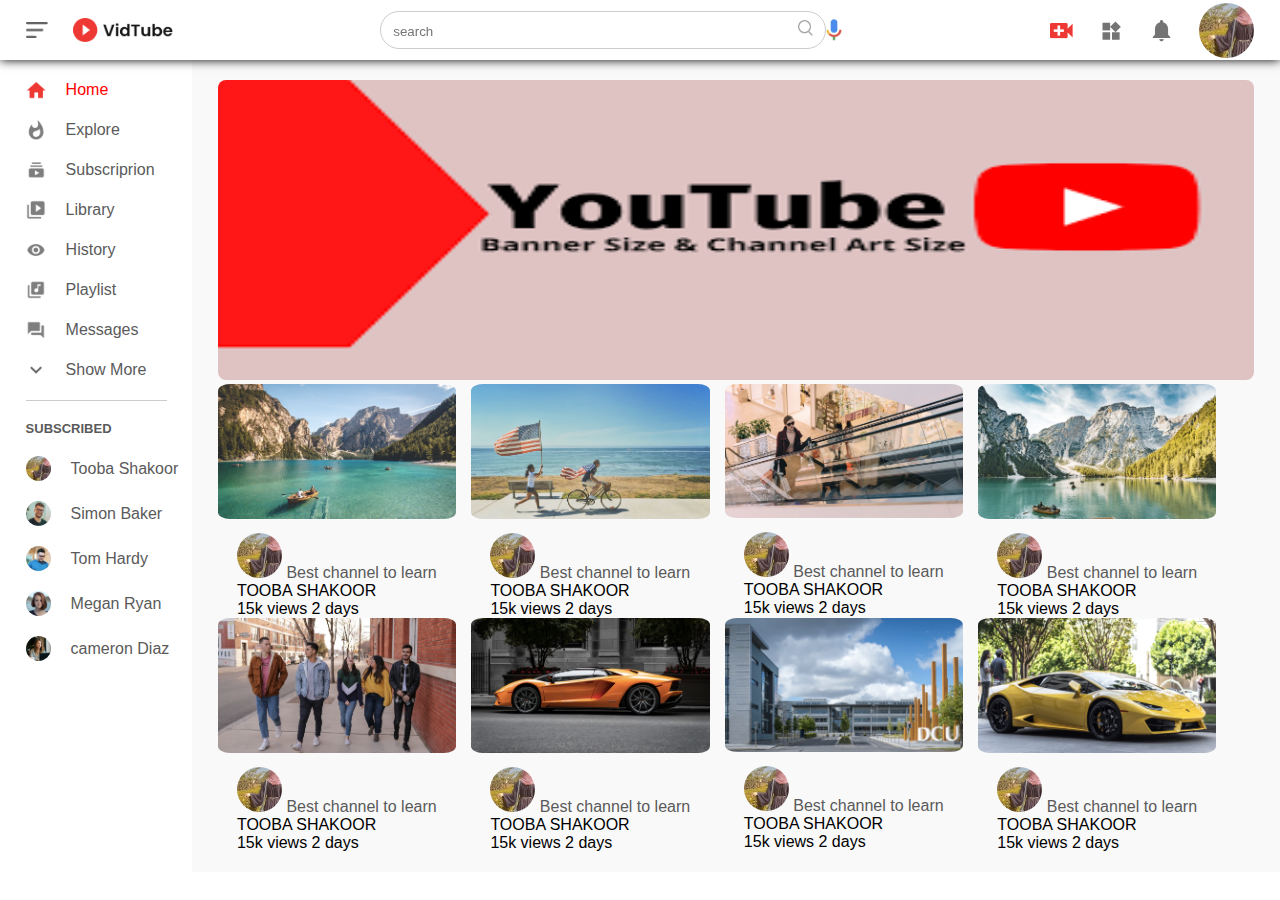
<file: index.html>
<!DOCTYPE html>
<html lang="en">
<head>
    <meta charset="UTF-8">
    <meta name="viewport" content="width=device-width, initial-scale=1.0">
    <title>youtube clone</title>
    <link href="style.css"  rel="stylesheet" type="text/css">
    <link href="video play/video1.html">
    <link href="video play/video2.html">
    <link href="video play/video3.html">
</head>
<body>
    
    
    <nav class="flex-div" >
    <div class="nav-left flex-div">
        <img src="images/menu.png" class="menu-icon">
        <img src="images/logo.png"class="logo">
    </div>
    <div class="nav-middle flex-div">
        <div class="search-box"class= "flex-div">
            <input type="text" placeholder="search">
            <img src="images/search.png" >
        </div>
        <img src="images/voice-search.png" class=" mic-icon">
    </div>
    <div class="nav-right flex-div">
        <img src="images/upload.png">
        <img src="images/more.png">
        <img src="images/notification.png">
        <img src="images/jack2.jpg" class="user-icon"> 
    </div>
 </nav>
                <!--  -----------main -------------------------    -->
    <div class="sidebar">
        <div class="shortcut-links">
            <a href=""><img src="images/home.png"><p>Home</p></a>
            <a href=""><img src="images/explore.png"><p>Explore</p></a>
            <a href=""><img src="images/subscriprion.png"><p>Subscriprion</p></a>
            <a href=""><img src="images/library.png"><p>Library</p></a>
            <a href=""><img src="images/history.png"><p>History</p></a>
            <a href=""><img src="images/playlist.png"><p>Playlist</p></a>
            <a href=""><img src="images/messages.png"><p>Messages</p></a>
            <a href=""><img src="images/show-more.png"><p>Show More</p></a>
            <hr/>
        </div>
        <div class="subscribed-list">
            <h3>SUBSCRIBED</h3>
            <a href=""><img src="images/jack2.jpg" ><p>Tooba Shakoor</p></a>
            <a href=""><img src="images/simon.png" ><p>Simon Baker</p></a>
            <a href=""><img src="images/tom.png" ><p>Tom Hardy</p></a>
            <a href=""><img src="images/megan.png" ><p>Megan Ryan</p></a>
            <a href=""><img src="images/cameron.png" ><p>cameron Diaz</p></a>
        </div>
    </div>
                 <!-- -------------------- main---------------->


   <div class="container">
        <div class="banner">
            <img src="images/youtube.png" height="300px" width="100%">
        </div>
    
    <div class="img-vid">
        <div class="vid-list">
            <a href="video play/video1.html"><img src="images/thumbnail1.png" ></a>
            <div class="vid-info">
                <img src="images/jack2.jpg" style="width: 45px; border-radius: 50%;">
                <a href="video play/video1.html">Best channel to learn</a>
                <p>TOOBA SHAKOOR</p>
                <p>15k views 2 days</p>
            </div>
        </div>
        <div class="vid-list">
            <a href="video play/video1.html"><img src="images/thumbnail2.png"></a>
            <div class="vid-info">
                <img src="images/jack2.jpg" style="width: 45px; border-radius: 50%;">
                <a href="">Best channel to learn</a>
                <p>TOOBA SHAKOOR</p>
                <p>15k views 2 days</p>
            </div>
        </div>
        <div class="vid-list">
            <a href="video play/video1.html"><img src="images/thumbnail3.png"></a>
            <div class="vid-info">
                <img src="images/jack2.jpg" style="width: 45px; border-radius: 50%;">
                <a href="">Best channel to learn</a>
                <p>TOOBA SHAKOOR</p>
                <p>15k views 2 days</p>
            </div>
        </div>
        <div class="vid-list">
            <a href="video play/video1.html"><img src="images/thumbnail4.png"></a>
            <div class="vid-info">
                <img src="images/jack2.jpg" style="width: 45px; border-radius: 50%;">
                <a href="">Best channel to learn</a>
                <p>TOOBA SHAKOOR</p>
                <p>15k views 2 days</p>
            </div>
        </div>
    </div>
    <div class="img-vid">
        <div class="vid-list">
            <a href="video play/video1.html"><img src="images/thumbnail5.png" ></a>
            <div class="vid-info">
                <img src="images/jack2.jpg" style="width: 45px; border-radius: 50%;">
                <a href="">Best channel to learn</a>
                <p>TOOBA SHAKOOR</p>
                <p>15k views 2 days</p>
            </div>
        </div>
        <div class="vid-list">
            <a href="video play/video1.html"><img src="images/thumbnail6.png"></a>
            <div class="vid-info">
                <img src="images/jack2.jpg" style="width: 45px; border-radius: 50%;">
                <a href="">Best channel to learn</a>
                <p>TOOBA SHAKOOR</p>
                <p>15k views 2 days</p>
            </div>
        </div>
        <div class="vid-list">
            <a href="video play/video1.html"><img src="images/thumbnail7.png"></a>
            <div class="vid-info">
                <img src="images/jack2.jpg" style="width: 45px; border-radius: 50%;">
                <a href="">Best channel to learn</a>
                <p>TOOBA SHAKOOR</p>
                <p>15k views 2 days</p>
            </div>
        </div>
        <div class="vid-list">
            <a href="video play/video1.html"><img src="images/thumbnail8.png"></a>
            <div class="vid-info">
                <img src="images/jack2.jpg" style="width: 45px; border-radius: 50%;">
                <a href="">Best channel to learn</a>
                <p>TOOBA SHAKOOR</p>
                <p>15k views 2 days</p>
            </div>
        </div>
    </div>
   
</body>
</html>
</file>
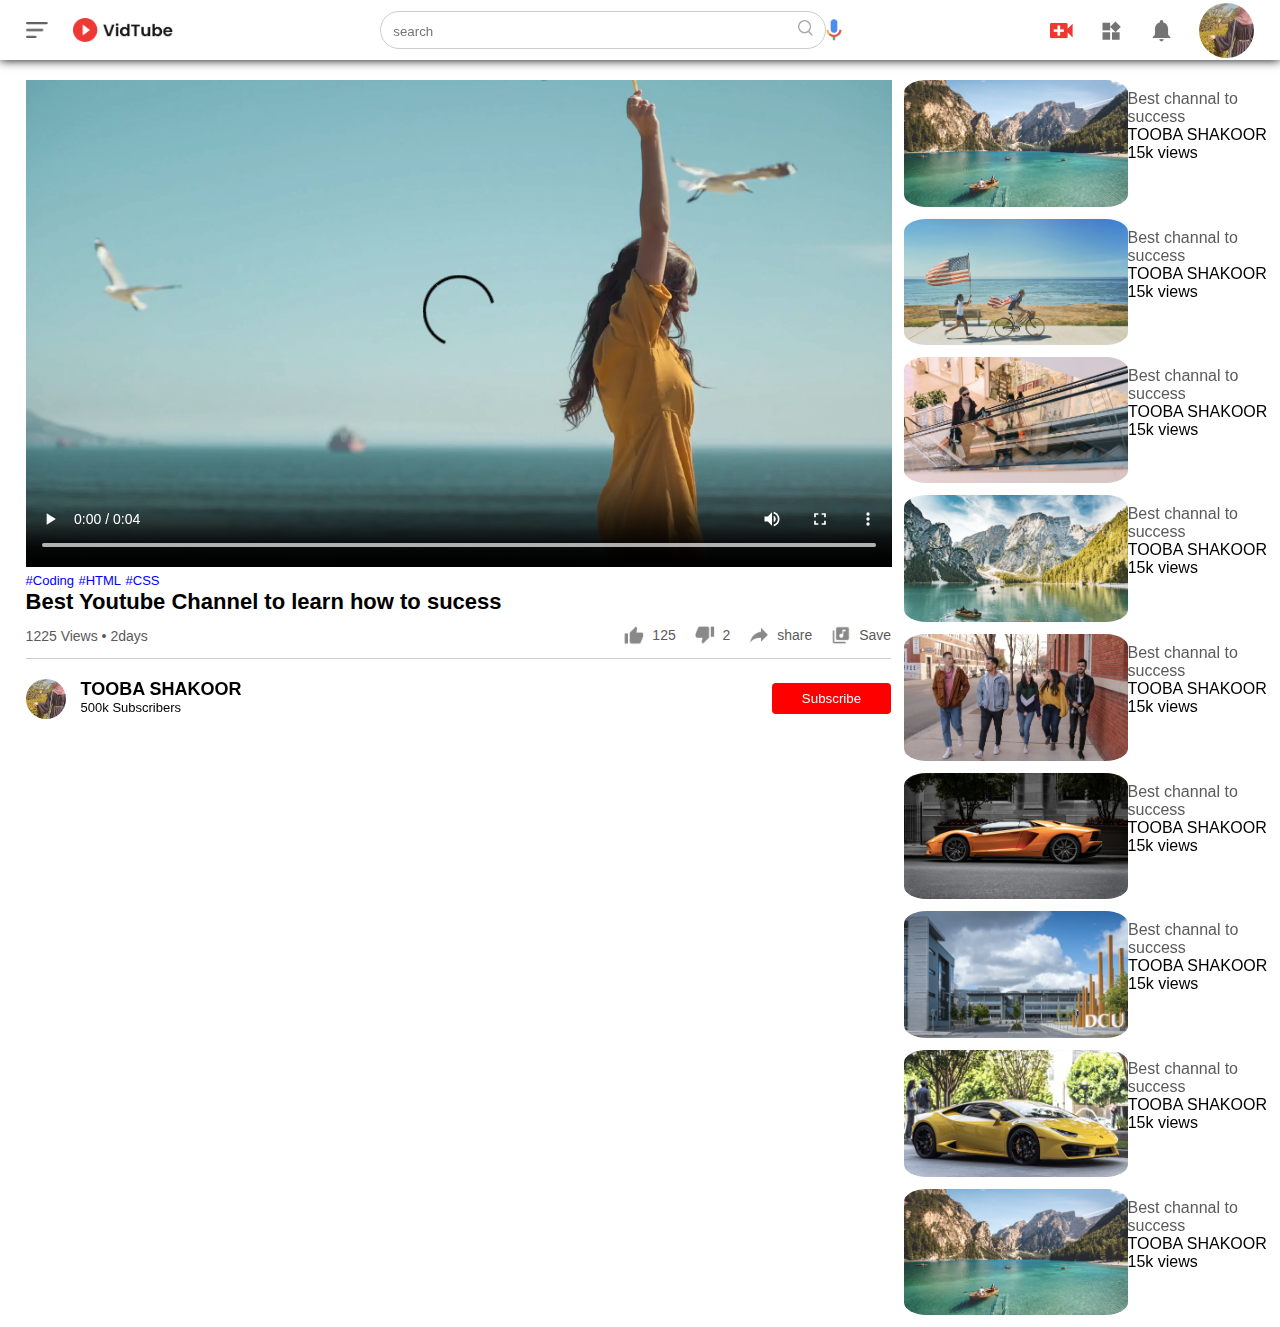
<file: video play/video1.html>
<!DOCTYPE html>
<html lang="en">
<head>
    <meta charset="UTF-8">
    <meta name="viewport" content="width=device-width, initial-scale=1.0">
    <title>play Video </title>
    <link  href="../style.css"rel="stylesheet" type="text/css">
    <link href="../index.html">
    
</head>
<body>
     
    <nav class="flex-div" >
        <div class="nav-left flex-div">
            <img src="../images/menu.png" class="menu-icon">
            <img src="../images/logo.png"class="logo">
        </div>
        <div class="nav-middle flex-div">
            <div class="search-box"class= "flex-div">
                <input type="text" placeholder="search">
                <img src="../images/search.png" >
            </div>
            <img src="../images/voice-search.png" class=" mic-icon">
        </div>
        <div class="nav-right flex-div">
            <img src="../images/upload.png">
            <img src="../images/more.png">
            <img src="../images/notification.png">
            <img src="../images/jack2.jpg" class="user-icon"> 
        </div>
     </nav>
     <div class="play-container">
        <div class="row">
            <div class="play-video">
        <video controls autoplay >
            <source src="../images/video.mp4" type="video/mp4">
        </video>
            <div class="tags">
                <a href="">#Coding</a> <a href="">#HTML</a> <a href="">#CSS</a>
            </div>
            <h3>Best Youtube Channel to learn how to sucess</h3>
    <div class="play-video-info">
        <P>1225 Views &bull; 2days</P>
        <div>
            <a href=""><img src="../images/like.png">125</a>
            <a href=""><img src="../images/dislike.png">2</a>
            <a href=""><img src="../images/share.png">share</a>
            <a href=""><img src="../images/save.png">Save</a>
        </div>
    </div>
    <hr>
    <div class="publisher">
        <img src="../images/jack2.jpg">
        <div>
            <p>TOOBA SHAKOOR</p>
            <span> 500k Subscribers</span>
        </div>
        <button type="button">Subscribe</button>
    </div>




            </div>
            <div class="right-sidebar">

                <div class="side-video-list">
              <a href=""class="smaall-thumbnail"><img src="../images/thumbnail1.png" ></a>
                    <div class="vid-info">
                        <a href="">Best channal to success</a>
                        <p>TOOBA SHAKOOR</p>
                        <P>15k views</P>
                    </div>
                </div>
                <div class="side-video-list">
                    <a href=""class="smaall-thumbnail"><img src="../images/thumbnail2.png" ></a>
                          <div class="vid-info">
                              <a href="">Best channal to success</a>
                              <p>TOOBA SHAKOOR</p>
                              <P>15k views</P>
                          </div>
                      </div>
                      <div class="side-video-list">
                        <a href=""class="smaall-thumbnail"><img src="../images/thumbnail3.png" ></a>
                              <div class="vid-info">
                                  <a href="">Best channal to success</a>
                                  <p>TOOBA SHAKOOR</p>
                                  <P>15k views</P>
                              </div>
                          </div>
                          <div class="side-video-list">
                            <a href=""class="smaall-thumbnail"><img src="../images/thumbnail4.png" ></a>
                                  <div class="vid-info">
                                      <a href="">Best channal to success</a>
                                      <p>TOOBA SHAKOOR</p>
                                      <P>15k views</P>
                                  </div>
                              </div>
                              <div class="side-video-list">
                                <a href=""class="smaall-thumbnail"><img src="../images/thumbnail5.png" ></a>
                                      <div class="vid-info">
                                          <a href="">Best channal to success</a>
                                          <p>TOOBA SHAKOOR</p>
                                          <P>15k views</P>
                                      </div>
                                  </div>
                                  <div class="side-video-list">
                                    <a href=""class="smaall-thumbnail"><img src="../images/thumbnail6.png" ></a>
                                          <div class="vid-info">
                                              <a href="">Best channal to success</a>
                                              <p>TOOBA SHAKOOR</p>
                                              <P>15k views</P>
                                          </div>
                                      </div>
                                      <div class="side-video-list">
                                        <a href=""class="smaall-thumbnail"><img src="../images/thumbnail7.png" ></a>
                                              <div class="vid-info">
                                                  <a href="">Best channal to success</a>
                                                  <p>TOOBA SHAKOOR</p>
                                                  <P>15k views</P>
                                              </div>
                                          </div>
                                          <div class="side-video-list">
                                            <a href=""class="smaall-thumbnail"><img src="../images/thumbnail8.png" ></a>
                                                  <div class="vid-info">
                                                      <a href="">Best channal to success</a>
                                                      <p>TOOBA SHAKOOR</p>
                                                      <P>15k views</P>
                                                  </div>
                                              </div><div class="side-video-list">
                                                <a href=""class="smaall-thumbnail"><img src="../images/thumbnail1.png" ></a>
                                                      <div class="vid-info">
                                                          <a href="">Best channal to success</a>
                                                          <p>TOOBA SHAKOOR</p>
                                                          <P>15k views</P>
                                                      </div>
                                                  </div>


            </div>
        </div>
     </div>
             
</body>
</html>
</file>
<file: style.css>
*{
    margin: 0;
    padding: 0;
    font-family: 'poppins', sans-serif;
    box-sizing: border-box;
}
a{
    text-decoration: none;
    color: #5a5a5a;
}
img{
    cursor: pointer;
}
.flex-div{
    display: flex;
    align-items: center;
}
nav{
    height: 60px;
    padding: 10px 2%;
    justify-content: space-between;
    box-shadow: 0 0 10px rgba(0, 0, 0, 2);
    background: #fff;
    position: sticky;
    top: 0;
    z-index: 10;
}
.nav-right img{
    width: 25px;
    margin-right: 25px;
}
.nav-right .user-icon{
    width: 55px;
    border-radius: 50%;
    margin-right: 0;
}
.nav-left .menu-icon{
    width: 22px;
    margin-right: 25px;
}
.nav-left .logo{
    width: 100px;
}
.nav-middle .mic-icon{
    width: 16px;
}
.nav-middle .search-box{
    border: 1px solid #ccc;
    margin-right:  15 px;
    padding: 8px 12px;
    border-radius:  25px;
}
.nav-middle .search-box input{
     width:  400px;
     border: 0;
     outline: 0;
     background: transparent;
}
.nav-middle .search-box img{
    width: 15px;
}

    /* ------------ sidebar-----------*/

.sidebar{
    background: #fff;
    width: 15%;
    height: 100vh;
    position: fixed;
    top: 0;
    padding-left:  2%;
    padding-top: 80px;
}
.shortcut-links a img{
    width:  20px;
    margin-right:  20px;
}
.shortcut-links a{
    display: flex;
    align-items: center;
    margin-bottom: 20px;
    width: fit-content;
    flex-wrap: wrap;
}
.shortcut-links a:first-child{
    color: red;
}
.sidebar hr{
    border: 0;
    height:  1px;
    background: #ccc;
    width: 85%;
}
.subscribed-list h3{
    font-size:  13px;
    margin: 20px 0;
    color: #5a5a5a;
}
.subscribed-list a{
    display: flex;
    align-items:center;
    margin-bottom:  20px;
   
}
.subscribed-list a img{
    width: 25px;
    border-radius: 50%;
    margin-right: 20px;
}

/* ---------main-------*/

.container{
    background: #f9f9f9;
    padding-left: 17%;
    padding-right: 2%;
    padding-top: 20px;
    padding-bottom: 20px;
}
.banner{
    width: 100%;
}
.banner img{
    width: 100%;
    border-radius: 8px;
}
/*.list-container{
    display: grid;
    grid-template-columns:  repeat(auto-fit, minmax(250px, fr));
    grid-column-gap: 16px;
    grid-template-rows: 30px;
    margin-top: 15px;
}
.vid-list .thumbnail{
    width: 300px;
    border-radius: 5%;
    margin-top: 10px;
}
.vid-list .flex-div{
    align-items: flex-start;
    margin-top: 7px;
}
.vid-list .flex-div img {
    width: 35px;
    margin-right: 10px;
    border-radius: 50%;
}
*/
/*.img-vid img{
    width: 23%;
    margin-top: 20px;
    margin-right: 15px;
    border-radius: 5%;
}*/
.img-vid {
    display: flex;
    flex-wrap: wrap;
}

.vid-list {
    display: flex;
    flex-direction: column;
    align-items: center;
    margin-right: 15px;
    width: 23%;
}

.vid-list img {
    width: 100%;
    border-radius: 5%;
}

.vid-info {
    margin-top: 10px;
    align-items: center;
}
.vid-info p{
  
vertical-align: text-top;}



/*------------------ play video page-----------*/
.play-container{
        padding-left: 2%;
        margin-top: 20px;
}

.row{
    display: flex;
    justify-content: space-between;
    flex-wrap: wrap;
}
.play-video{
    flex-basis:  69%;
}
.right-sidebar{
    flex-basis:  30%;
}
.play-video video{
    width: 100%;
}
.side-video-list{
    display: flex;
    justify-content: space-between;
    margin-bottom: 8px;
}
.side-video-list img{
    width: 100%;
    border-radius: 10%;
}
.side-video-list .small-thumbnail{
    flex-basis:  49%;
}
.side-video-list .vid-info{
    flex-basis: 90%;
}
.play-video .tags a{
    color: #0000ff;
    font-size: 13px;
}
.play-video h3{
    font-weight: 600;
    font-size: 22px;

}
.play-video .play-video-info{
    display: flex;
    align-items: center;
    justify-content: space-between;
    flex-wrap: wrap;
    margin-top:  10px;
    font-size: 14px;
    color: #5a5a5a;
}
.play-video .play-video-info a img{
    width: 20px;
    margin-right: 8px;
}
.play-video .play-video-info a{
    display: inline-flex;
    align-items: center;
    margin-left: 15px;
}
.play-video hr{
    border: 0;
    height: 1px;
    background: #ccc;
    margin: 10px 0;
}
.publisher{
    display: flex;
    align-items: center;
    margin-top: 20px;
}
.publisher div{
    flex: 1;
    line-height: 18px;
}
.publisher img{
    width: 40px;
    border-radius: 50%;
    margin-right: 15px;
}
.publisher div p{
    color: #000;
    font-weight: 600;
    font-size: 18px;
}
.publisher div span{
    font-size: 13px;
    colo: #5a5a5a;
}
.publisher button{
    background: red;
    color: #fff;
    padding: 8px 30px;
    border: 0;
    outline: 0;
    border-radius: 4px;
    cursor: pointer;
}
</file>
